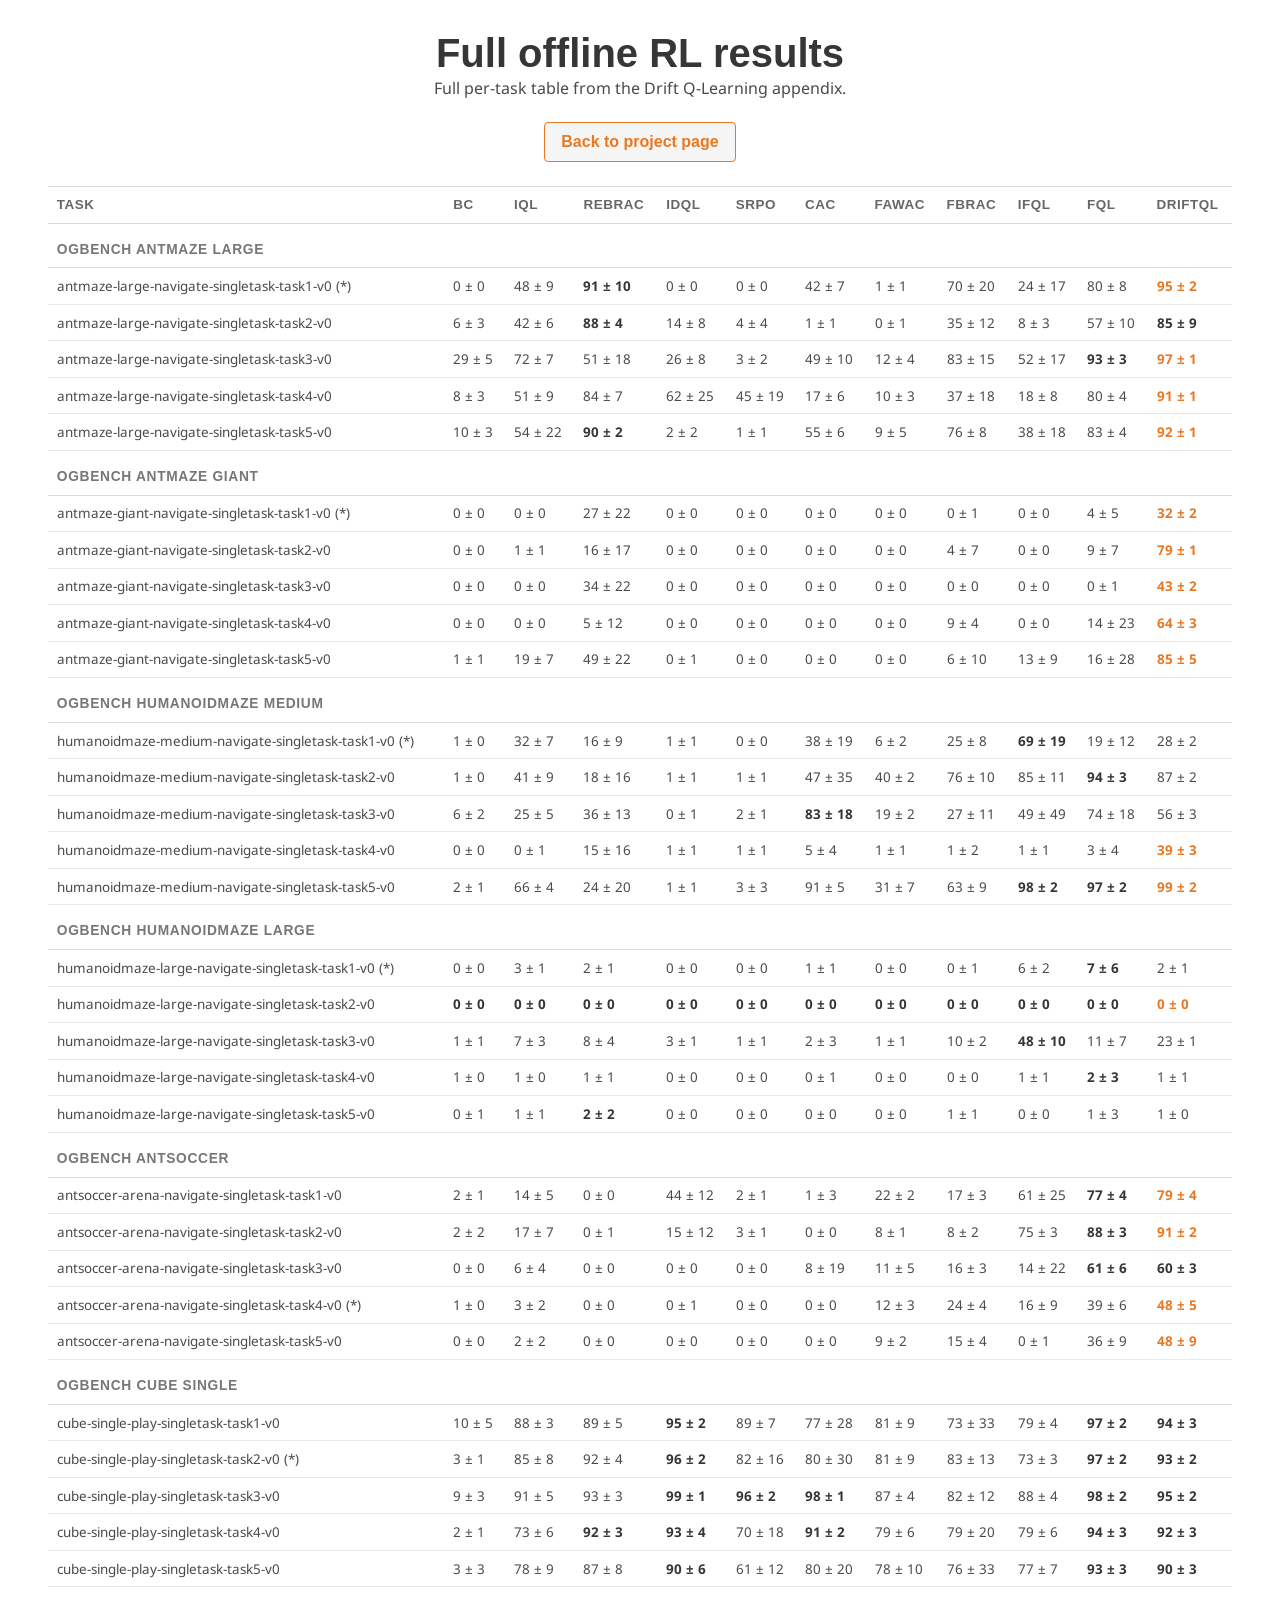
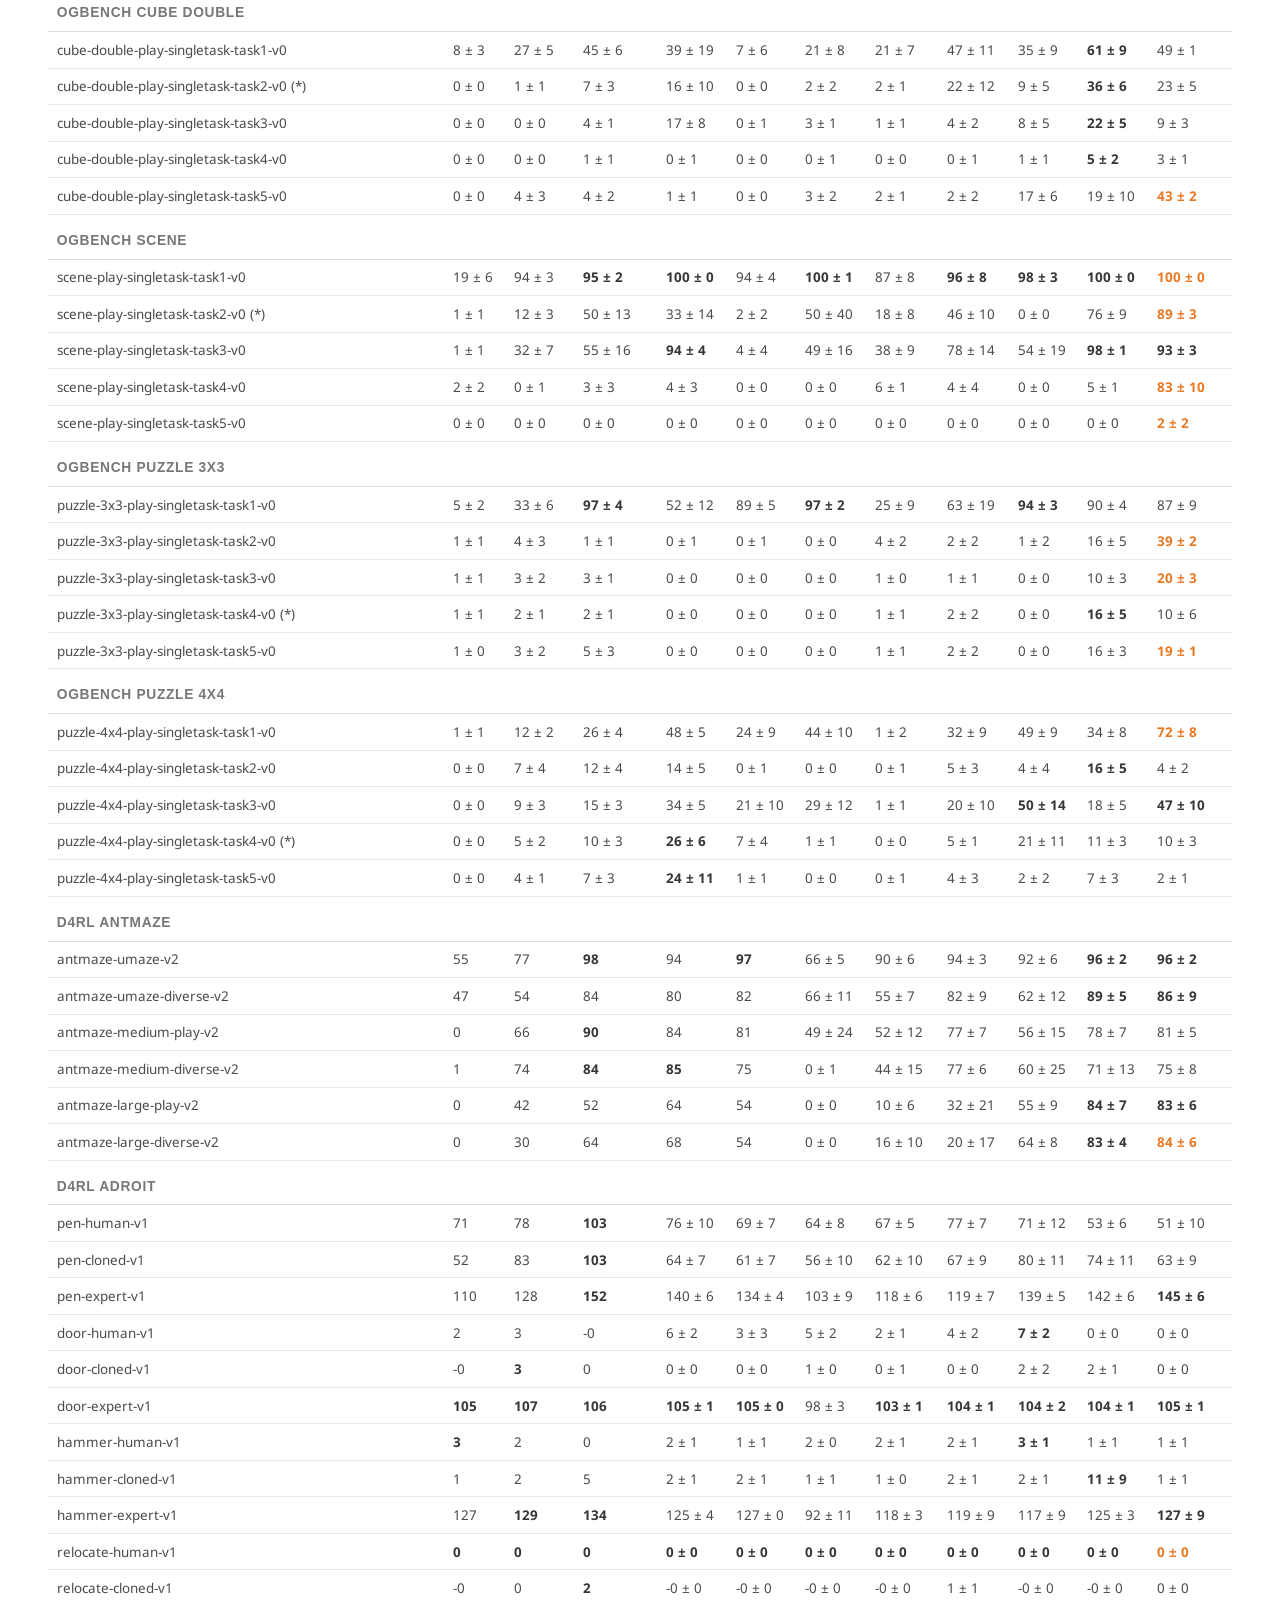
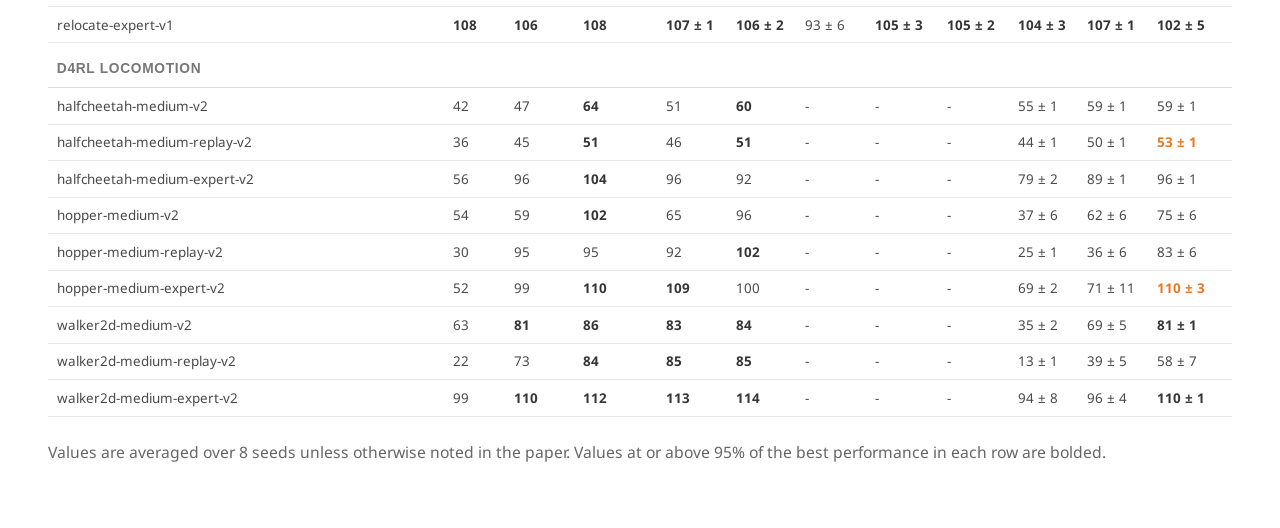
<file: full-results.html>
<!DOCTYPE html>
<html>
<head>
  <meta charset="utf-8">
  <meta name="viewport" content="width=device-width, initial-scale=1">
  <title>Drift Q-Learning Full Results</title>
  <link href="https://fonts.googleapis.com/css?family=Google+Sans|Noto+Sans|Castoro" rel="stylesheet">
  <link rel="stylesheet" href="./static/css/bulma.min.css">
  <link rel="stylesheet" href="./static/css/fontawesome.all.min.css">
  <link rel="stylesheet" href="./static/css/index.css">
  <link rel="icon" href="./static/images/favicon.svg">
</head>
<body>
<section class="full-results-page">
  <div class="container is-fluid">
    <div class="full-results-header has-text-centered">
      <h1 class="title is-2 publication-title">Full offline RL results</h1>
      <p class="subtitle is-6">Full per-task table from the Drift Q-Learning appendix.</p>
      <a class="button is-light full-table-button" href="./index.html#experiments-section">Back to project page</a>
    </div>
    <div class="table-container">
      <table class="results-table full-results-table">
        <thead>
          <tr><th>Task</th><th>BC</th><th>IQL</th><th>ReBRAC</th><th>IDQL</th><th>SRPO</th><th>CAC</th><th>FAWAC</th><th>FBRAC</th><th>IFQL</th><th>FQL</th><th>DriftQL</th></tr>
        </thead>
        <tbody>
          <tr class="section-row"><td colspan="12">OGBench AntMaze Large</td></tr>
          <tr><td>antmaze-large-navigate-singletask-task1-v0 (*)</td><td>0 ± 0</td><td>48 ± 9</td><td><strong>91 ± 10</strong></td><td>0 ± 0</td><td>0 ± 0</td><td>42 ± 7</td><td>1 ± 1</td><td>70 ± 20</td><td>24 ± 17</td><td>80 ± 8</td><td class="ours-col ours-best"><strong>95 ± 2</strong></td></tr>
          <tr><td>antmaze-large-navigate-singletask-task2-v0</td><td>6 ± 3</td><td>42 ± 6</td><td><strong>88 ± 4</strong></td><td>14 ± 8</td><td>4 ± 4</td><td>1 ± 1</td><td>0 ± 1</td><td>35 ± 12</td><td>8 ± 3</td><td>57 ± 10</td><td class="ours-col ours-near"><strong>85 ± 9</strong></td></tr>
          <tr><td>antmaze-large-navigate-singletask-task3-v0</td><td>29 ± 5</td><td>72 ± 7</td><td>51 ± 18</td><td>26 ± 8</td><td>3 ± 2</td><td>49 ± 10</td><td>12 ± 4</td><td>83 ± 15</td><td>52 ± 17</td><td><strong>93 ± 3</strong></td><td class="ours-col ours-best"><strong>97 ± 1</strong></td></tr>
          <tr><td>antmaze-large-navigate-singletask-task4-v0</td><td>8 ± 3</td><td>51 ± 9</td><td>84 ± 7</td><td>62 ± 25</td><td>45 ± 19</td><td>17 ± 6</td><td>10 ± 3</td><td>37 ± 18</td><td>18 ± 8</td><td>80 ± 4</td><td class="ours-col ours-best"><strong>91 ± 1</strong></td></tr>
          <tr><td>antmaze-large-navigate-singletask-task5-v0</td><td>10 ± 3</td><td>54 ± 22</td><td><strong>90 ± 2</strong></td><td>2 ± 2</td><td>1 ± 1</td><td>55 ± 6</td><td>9 ± 5</td><td>76 ± 8</td><td>38 ± 18</td><td>83 ± 4</td><td class="ours-col ours-best"><strong>92 ± 1</strong></td></tr>
          <tr class="section-row"><td colspan="12">OGBench AntMaze Giant</td></tr>
          <tr><td>antmaze-giant-navigate-singletask-task1-v0 (*)</td><td>0 ± 0</td><td>0 ± 0</td><td>27 ± 22</td><td>0 ± 0</td><td>0 ± 0</td><td>0 ± 0</td><td>0 ± 0</td><td>0 ± 1</td><td>0 ± 0</td><td>4 ± 5</td><td class="ours-col ours-best"><strong>32 ± 2</strong></td></tr>
          <tr><td>antmaze-giant-navigate-singletask-task2-v0</td><td>0 ± 0</td><td>1 ± 1</td><td>16 ± 17</td><td>0 ± 0</td><td>0 ± 0</td><td>0 ± 0</td><td>0 ± 0</td><td>4 ± 7</td><td>0 ± 0</td><td>9 ± 7</td><td class="ours-col ours-best"><strong>79 ± 1</strong></td></tr>
          <tr><td>antmaze-giant-navigate-singletask-task3-v0</td><td>0 ± 0</td><td>0 ± 0</td><td>34 ± 22</td><td>0 ± 0</td><td>0 ± 0</td><td>0 ± 0</td><td>0 ± 0</td><td>0 ± 0</td><td>0 ± 0</td><td>0 ± 1</td><td class="ours-col ours-best"><strong>43 ± 2</strong></td></tr>
          <tr><td>antmaze-giant-navigate-singletask-task4-v0</td><td>0 ± 0</td><td>0 ± 0</td><td>5 ± 12</td><td>0 ± 0</td><td>0 ± 0</td><td>0 ± 0</td><td>0 ± 0</td><td>9 ± 4</td><td>0 ± 0</td><td>14 ± 23</td><td class="ours-col ours-best"><strong>64 ± 3</strong></td></tr>
          <tr><td>antmaze-giant-navigate-singletask-task5-v0</td><td>1 ± 1</td><td>19 ± 7</td><td>49 ± 22</td><td>0 ± 1</td><td>0 ± 0</td><td>0 ± 0</td><td>0 ± 0</td><td>6 ± 10</td><td>13 ± 9</td><td>16 ± 28</td><td class="ours-col ours-best"><strong>85 ± 5</strong></td></tr>
          <tr class="section-row"><td colspan="12">OGBench HumanoidMaze Medium</td></tr>
          <tr><td>humanoidmaze-medium-navigate-singletask-task1-v0 (*)</td><td>1 ± 0</td><td>32 ± 7</td><td>16 ± 9</td><td>1 ± 1</td><td>0 ± 0</td><td>38 ± 19</td><td>6 ± 2</td><td>25 ± 8</td><td><strong>69 ± 19</strong></td><td>19 ± 12</td><td class="ours-col">28 ± 2</td></tr>
          <tr><td>humanoidmaze-medium-navigate-singletask-task2-v0</td><td>1 ± 0</td><td>41 ± 9</td><td>18 ± 16</td><td>1 ± 1</td><td>1 ± 1</td><td>47 ± 35</td><td>40 ± 2</td><td>76 ± 10</td><td>85 ± 11</td><td><strong>94 ± 3</strong></td><td class="ours-col">87 ± 2</td></tr>
          <tr><td>humanoidmaze-medium-navigate-singletask-task3-v0</td><td>6 ± 2</td><td>25 ± 5</td><td>36 ± 13</td><td>0 ± 1</td><td>2 ± 1</td><td><strong>83 ± 18</strong></td><td>19 ± 2</td><td>27 ± 11</td><td>49 ± 49</td><td>74 ± 18</td><td class="ours-col">56 ± 3</td></tr>
          <tr><td>humanoidmaze-medium-navigate-singletask-task4-v0</td><td>0 ± 0</td><td>0 ± 1</td><td>15 ± 16</td><td>1 ± 1</td><td>1 ± 1</td><td>5 ± 4</td><td>1 ± 1</td><td>1 ± 2</td><td>1 ± 1</td><td>3 ± 4</td><td class="ours-col ours-best"><strong>39 ± 3</strong></td></tr>
          <tr><td>humanoidmaze-medium-navigate-singletask-task5-v0</td><td>2 ± 1</td><td>66 ± 4</td><td>24 ± 20</td><td>1 ± 1</td><td>3 ± 3</td><td>91 ± 5</td><td>31 ± 7</td><td>63 ± 9</td><td><strong>98 ± 2</strong></td><td><strong>97 ± 2</strong></td><td class="ours-col ours-best"><strong>99 ± 2</strong></td></tr>
          <tr class="section-row"><td colspan="12">OGBench HumanoidMaze Large</td></tr>
          <tr><td>humanoidmaze-large-navigate-singletask-task1-v0 (*)</td><td>0 ± 0</td><td>3 ± 1</td><td>2 ± 1</td><td>0 ± 0</td><td>0 ± 0</td><td>1 ± 1</td><td>0 ± 0</td><td>0 ± 1</td><td>6 ± 2</td><td><strong>7 ± 6</strong></td><td class="ours-col">2 ± 1</td></tr>
          <tr><td>humanoidmaze-large-navigate-singletask-task2-v0</td><td><strong>0 ± 0</strong></td><td><strong>0 ± 0</strong></td><td><strong>0 ± 0</strong></td><td><strong>0 ± 0</strong></td><td><strong>0 ± 0</strong></td><td><strong>0 ± 0</strong></td><td><strong>0 ± 0</strong></td><td><strong>0 ± 0</strong></td><td><strong>0 ± 0</strong></td><td><strong>0 ± 0</strong></td><td class="ours-col ours-best"><strong>0 ± 0</strong></td></tr>
          <tr><td>humanoidmaze-large-navigate-singletask-task3-v0</td><td>1 ± 1</td><td>7 ± 3</td><td>8 ± 4</td><td>3 ± 1</td><td>1 ± 1</td><td>2 ± 3</td><td>1 ± 1</td><td>10 ± 2</td><td><strong>48 ± 10</strong></td><td>11 ± 7</td><td class="ours-col">23 ± 1</td></tr>
          <tr><td>humanoidmaze-large-navigate-singletask-task4-v0</td><td>1 ± 0</td><td>1 ± 0</td><td>1 ± 1</td><td>0 ± 0</td><td>0 ± 0</td><td>0 ± 1</td><td>0 ± 0</td><td>0 ± 0</td><td>1 ± 1</td><td><strong>2 ± 3</strong></td><td class="ours-col">1 ± 1</td></tr>
          <tr><td>humanoidmaze-large-navigate-singletask-task5-v0</td><td>0 ± 1</td><td>1 ± 1</td><td><strong>2 ± 2</strong></td><td>0 ± 0</td><td>0 ± 0</td><td>0 ± 0</td><td>0 ± 0</td><td>1 ± 1</td><td>0 ± 0</td><td>1 ± 3</td><td class="ours-col">1 ± 0</td></tr>
          <tr class="section-row"><td colspan="12">OGBench AntSoccer</td></tr>
          <tr><td>antsoccer-arena-navigate-singletask-task1-v0</td><td>2 ± 1</td><td>14 ± 5</td><td>0 ± 0</td><td>44 ± 12</td><td>2 ± 1</td><td>1 ± 3</td><td>22 ± 2</td><td>17 ± 3</td><td>61 ± 25</td><td><strong>77 ± 4</strong></td><td class="ours-col ours-best"><strong>79 ± 4</strong></td></tr>
          <tr><td>antsoccer-arena-navigate-singletask-task2-v0</td><td>2 ± 2</td><td>17 ± 7</td><td>0 ± 1</td><td>15 ± 12</td><td>3 ± 1</td><td>0 ± 0</td><td>8 ± 1</td><td>8 ± 2</td><td>75 ± 3</td><td><strong>88 ± 3</strong></td><td class="ours-col ours-best"><strong>91 ± 2</strong></td></tr>
          <tr><td>antsoccer-arena-navigate-singletask-task3-v0</td><td>0 ± 0</td><td>6 ± 4</td><td>0 ± 0</td><td>0 ± 0</td><td>0 ± 0</td><td>8 ± 19</td><td>11 ± 5</td><td>16 ± 3</td><td>14 ± 22</td><td><strong>61 ± 6</strong></td><td class="ours-col ours-near"><strong>60 ± 3</strong></td></tr>
          <tr><td>antsoccer-arena-navigate-singletask-task4-v0 (*)</td><td>1 ± 0</td><td>3 ± 2</td><td>0 ± 0</td><td>0 ± 1</td><td>0 ± 0</td><td>0 ± 0</td><td>12 ± 3</td><td>24 ± 4</td><td>16 ± 9</td><td>39 ± 6</td><td class="ours-col ours-best"><strong>48 ± 5</strong></td></tr>
          <tr><td>antsoccer-arena-navigate-singletask-task5-v0</td><td>0 ± 0</td><td>2 ± 2</td><td>0 ± 0</td><td>0 ± 0</td><td>0 ± 0</td><td>0 ± 0</td><td>9 ± 2</td><td>15 ± 4</td><td>0 ± 1</td><td>36 ± 9</td><td class="ours-col ours-best"><strong>48 ± 9</strong></td></tr>
          <tr class="section-row"><td colspan="12">OGBench Cube Single</td></tr>
          <tr><td>cube-single-play-singletask-task1-v0</td><td>10 ± 5</td><td>88 ± 3</td><td>89 ± 5</td><td><strong>95 ± 2</strong></td><td>89 ± 7</td><td>77 ± 28</td><td>81 ± 9</td><td>73 ± 33</td><td>79 ± 4</td><td><strong>97 ± 2</strong></td><td class="ours-col ours-near"><strong>94 ± 3</strong></td></tr>
          <tr><td>cube-single-play-singletask-task2-v0 (*)</td><td>3 ± 1</td><td>85 ± 8</td><td>92 ± 4</td><td><strong>96 ± 2</strong></td><td>82 ± 16</td><td>80 ± 30</td><td>81 ± 9</td><td>83 ± 13</td><td>73 ± 3</td><td><strong>97 ± 2</strong></td><td class="ours-col ours-near"><strong>93 ± 2</strong></td></tr>
          <tr><td>cube-single-play-singletask-task3-v0</td><td>9 ± 3</td><td>91 ± 5</td><td>93 ± 3</td><td><strong>99 ± 1</strong></td><td><strong>96 ± 2</strong></td><td><strong>98 ± 1</strong></td><td>87 ± 4</td><td>82 ± 12</td><td>88 ± 4</td><td><strong>98 ± 2</strong></td><td class="ours-col ours-near"><strong>95 ± 2</strong></td></tr>
          <tr><td>cube-single-play-singletask-task4-v0</td><td>2 ± 1</td><td>73 ± 6</td><td><strong>92 ± 3</strong></td><td><strong>93 ± 4</strong></td><td>70 ± 18</td><td><strong>91 ± 2</strong></td><td>79 ± 6</td><td>79 ± 20</td><td>79 ± 6</td><td><strong>94 ± 3</strong></td><td class="ours-col ours-near"><strong>92 ± 3</strong></td></tr>
          <tr><td>cube-single-play-singletask-task5-v0</td><td>3 ± 3</td><td>78 ± 9</td><td>87 ± 8</td><td><strong>90 ± 6</strong></td><td>61 ± 12</td><td>80 ± 20</td><td>78 ± 10</td><td>76 ± 33</td><td>77 ± 7</td><td><strong>93 ± 3</strong></td><td class="ours-col ours-near"><strong>90 ± 3</strong></td></tr>
          <tr class="section-row"><td colspan="12">OGBench Cube Double</td></tr>
          <tr><td>cube-double-play-singletask-task1-v0</td><td>8 ± 3</td><td>27 ± 5</td><td>45 ± 6</td><td>39 ± 19</td><td>7 ± 6</td><td>21 ± 8</td><td>21 ± 7</td><td>47 ± 11</td><td>35 ± 9</td><td><strong>61 ± 9</strong></td><td class="ours-col">49 ± 1</td></tr>
          <tr><td>cube-double-play-singletask-task2-v0 (*)</td><td>0 ± 0</td><td>1 ± 1</td><td>7 ± 3</td><td>16 ± 10</td><td>0 ± 0</td><td>2 ± 2</td><td>2 ± 1</td><td>22 ± 12</td><td>9 ± 5</td><td><strong>36 ± 6</strong></td><td class="ours-col">23 ± 5</td></tr>
          <tr><td>cube-double-play-singletask-task3-v0</td><td>0 ± 0</td><td>0 ± 0</td><td>4 ± 1</td><td>17 ± 8</td><td>0 ± 1</td><td>3 ± 1</td><td>1 ± 1</td><td>4 ± 2</td><td>8 ± 5</td><td><strong>22 ± 5</strong></td><td class="ours-col">9 ± 3</td></tr>
          <tr><td>cube-double-play-singletask-task4-v0</td><td>0 ± 0</td><td>0 ± 0</td><td>1 ± 1</td><td>0 ± 1</td><td>0 ± 0</td><td>0 ± 1</td><td>0 ± 0</td><td>0 ± 1</td><td>1 ± 1</td><td><strong>5 ± 2</strong></td><td class="ours-col">3 ± 1</td></tr>
          <tr><td>cube-double-play-singletask-task5-v0</td><td>0 ± 0</td><td>4 ± 3</td><td>4 ± 2</td><td>1 ± 1</td><td>0 ± 0</td><td>3 ± 2</td><td>2 ± 1</td><td>2 ± 2</td><td>17 ± 6</td><td>19 ± 10</td><td class="ours-col ours-best"><strong>43 ± 2</strong></td></tr>
          <tr class="section-row"><td colspan="12">OGBench Scene</td></tr>
          <tr><td>scene-play-singletask-task1-v0</td><td>19 ± 6</td><td>94 ± 3</td><td><strong>95 ± 2</strong></td><td><strong>100 ± 0</strong></td><td>94 ± 4</td><td><strong>100 ± 1</strong></td><td>87 ± 8</td><td><strong>96 ± 8</strong></td><td><strong>98 ± 3</strong></td><td><strong>100 ± 0</strong></td><td class="ours-col ours-best"><strong>100 ± 0</strong></td></tr>
          <tr><td>scene-play-singletask-task2-v0 (*)</td><td>1 ± 1</td><td>12 ± 3</td><td>50 ± 13</td><td>33 ± 14</td><td>2 ± 2</td><td>50 ± 40</td><td>18 ± 8</td><td>46 ± 10</td><td>0 ± 0</td><td>76 ± 9</td><td class="ours-col ours-best"><strong>89 ± 3</strong></td></tr>
          <tr><td>scene-play-singletask-task3-v0</td><td>1 ± 1</td><td>32 ± 7</td><td>55 ± 16</td><td><strong>94 ± 4</strong></td><td>4 ± 4</td><td>49 ± 16</td><td>38 ± 9</td><td>78 ± 14</td><td>54 ± 19</td><td><strong>98 ± 1</strong></td><td class="ours-col ours-near"><strong>93 ± 3</strong></td></tr>
          <tr><td>scene-play-singletask-task4-v0</td><td>2 ± 2</td><td>0 ± 1</td><td>3 ± 3</td><td>4 ± 3</td><td>0 ± 0</td><td>0 ± 0</td><td>6 ± 1</td><td>4 ± 4</td><td>0 ± 0</td><td>5 ± 1</td><td class="ours-col ours-best"><strong>83 ± 10</strong></td></tr>
          <tr><td>scene-play-singletask-task5-v0</td><td>0 ± 0</td><td>0 ± 0</td><td>0 ± 0</td><td>0 ± 0</td><td>0 ± 0</td><td>0 ± 0</td><td>0 ± 0</td><td>0 ± 0</td><td>0 ± 0</td><td>0 ± 0</td><td class="ours-col ours-best"><strong>2 ± 2</strong></td></tr>
          <tr class="section-row"><td colspan="12">OGBench Puzzle 3x3</td></tr>
          <tr><td>puzzle-3x3-play-singletask-task1-v0</td><td>5 ± 2</td><td>33 ± 6</td><td><strong>97 ± 4</strong></td><td>52 ± 12</td><td>89 ± 5</td><td><strong>97 ± 2</strong></td><td>25 ± 9</td><td>63 ± 19</td><td><strong>94 ± 3</strong></td><td>90 ± 4</td><td class="ours-col">87 ± 9</td></tr>
          <tr><td>puzzle-3x3-play-singletask-task2-v0</td><td>1 ± 1</td><td>4 ± 3</td><td>1 ± 1</td><td>0 ± 1</td><td>0 ± 1</td><td>0 ± 0</td><td>4 ± 2</td><td>2 ± 2</td><td>1 ± 2</td><td>16 ± 5</td><td class="ours-col ours-best"><strong>39 ± 2</strong></td></tr>
          <tr><td>puzzle-3x3-play-singletask-task3-v0</td><td>1 ± 1</td><td>3 ± 2</td><td>3 ± 1</td><td>0 ± 0</td><td>0 ± 0</td><td>0 ± 0</td><td>1 ± 0</td><td>1 ± 1</td><td>0 ± 0</td><td>10 ± 3</td><td class="ours-col ours-best"><strong>20 ± 3</strong></td></tr>
          <tr><td>puzzle-3x3-play-singletask-task4-v0 (*)</td><td>1 ± 1</td><td>2 ± 1</td><td>2 ± 1</td><td>0 ± 0</td><td>0 ± 0</td><td>0 ± 0</td><td>1 ± 1</td><td>2 ± 2</td><td>0 ± 0</td><td><strong>16 ± 5</strong></td><td class="ours-col">10 ± 6</td></tr>
          <tr><td>puzzle-3x3-play-singletask-task5-v0</td><td>1 ± 0</td><td>3 ± 2</td><td>5 ± 3</td><td>0 ± 0</td><td>0 ± 0</td><td>0 ± 0</td><td>1 ± 1</td><td>2 ± 2</td><td>0 ± 0</td><td>16 ± 3</td><td class="ours-col ours-best"><strong>19 ± 1</strong></td></tr>
          <tr class="section-row"><td colspan="12">OGBench Puzzle 4x4</td></tr>
          <tr><td>puzzle-4x4-play-singletask-task1-v0</td><td>1 ± 1</td><td>12 ± 2</td><td>26 ± 4</td><td>48 ± 5</td><td>24 ± 9</td><td>44 ± 10</td><td>1 ± 2</td><td>32 ± 9</td><td>49 ± 9</td><td>34 ± 8</td><td class="ours-col ours-best"><strong>72 ± 8</strong></td></tr>
          <tr><td>puzzle-4x4-play-singletask-task2-v0</td><td>0 ± 0</td><td>7 ± 4</td><td>12 ± 4</td><td>14 ± 5</td><td>0 ± 1</td><td>0 ± 0</td><td>0 ± 1</td><td>5 ± 3</td><td>4 ± 4</td><td><strong>16 ± 5</strong></td><td class="ours-col">4 ± 2</td></tr>
          <tr><td>puzzle-4x4-play-singletask-task3-v0</td><td>0 ± 0</td><td>9 ± 3</td><td>15 ± 3</td><td>34 ± 5</td><td>21 ± 10</td><td>29 ± 12</td><td>1 ± 1</td><td>20 ± 10</td><td><strong>50 ± 14</strong></td><td>18 ± 5</td><td class="ours-col ours-near"><strong>47 ± 10</strong></td></tr>
          <tr><td>puzzle-4x4-play-singletask-task4-v0 (*)</td><td>0 ± 0</td><td>5 ± 2</td><td>10 ± 3</td><td><strong>26 ± 6</strong></td><td>7 ± 4</td><td>1 ± 1</td><td>0 ± 0</td><td>5 ± 1</td><td>21 ± 11</td><td>11 ± 3</td><td class="ours-col">10 ± 3</td></tr>
          <tr><td>puzzle-4x4-play-singletask-task5-v0</td><td>0 ± 0</td><td>4 ± 1</td><td>7 ± 3</td><td><strong>24 ± 11</strong></td><td>1 ± 1</td><td>0 ± 0</td><td>0 ± 1</td><td>4 ± 3</td><td>2 ± 2</td><td>7 ± 3</td><td class="ours-col">2 ± 1</td></tr>
          <tr class="section-row"><td colspan="12">D4RL AntMaze</td></tr>
          <tr><td>antmaze-umaze-v2</td><td>55</td><td>77</td><td><strong>98</strong></td><td>94</td><td><strong>97</strong></td><td>66 ± 5</td><td>90 ± 6</td><td>94 ± 3</td><td>92 ± 6</td><td><strong>96 ± 2</strong></td><td class="ours-col ours-near"><strong>96 ± 2</strong></td></tr>
          <tr><td>antmaze-umaze-diverse-v2</td><td>47</td><td>54</td><td>84</td><td>80</td><td>82</td><td>66 ± 11</td><td>55 ± 7</td><td>82 ± 9</td><td>62 ± 12</td><td><strong>89 ± 5</strong></td><td class="ours-col ours-near"><strong>86 ± 9</strong></td></tr>
          <tr><td>antmaze-medium-play-v2</td><td>0</td><td>66</td><td><strong>90</strong></td><td>84</td><td>81</td><td>49 ± 24</td><td>52 ± 12</td><td>77 ± 7</td><td>56 ± 15</td><td>78 ± 7</td><td class="ours-col">81 ± 5</td></tr>
          <tr><td>antmaze-medium-diverse-v2</td><td>1</td><td>74</td><td><strong>84</strong></td><td><strong>85</strong></td><td>75</td><td>0 ± 1</td><td>44 ± 15</td><td>77 ± 6</td><td>60 ± 25</td><td>71 ± 13</td><td class="ours-col">75 ± 8</td></tr>
          <tr><td>antmaze-large-play-v2</td><td>0</td><td>42</td><td>52</td><td>64</td><td>54</td><td>0 ± 0</td><td>10 ± 6</td><td>32 ± 21</td><td>55 ± 9</td><td><strong>84 ± 7</strong></td><td class="ours-col ours-near"><strong>83 ± 6</strong></td></tr>
          <tr><td>antmaze-large-diverse-v2</td><td>0</td><td>30</td><td>64</td><td>68</td><td>54</td><td>0 ± 0</td><td>16 ± 10</td><td>20 ± 17</td><td>64 ± 8</td><td><strong>83 ± 4</strong></td><td class="ours-col ours-best"><strong>84 ± 6</strong></td></tr>
          <tr class="section-row"><td colspan="12">D4RL Adroit</td></tr>
          <tr><td>pen-human-v1</td><td>71</td><td>78</td><td><strong>103</strong></td><td>76 ± 10</td><td>69 ± 7</td><td>64 ± 8</td><td>67 ± 5</td><td>77 ± 7</td><td>71 ± 12</td><td>53 ± 6</td><td class="ours-col">51 ± 10</td></tr>
          <tr><td>pen-cloned-v1</td><td>52</td><td>83</td><td><strong>103</strong></td><td>64 ± 7</td><td>61 ± 7</td><td>56 ± 10</td><td>62 ± 10</td><td>67 ± 9</td><td>80 ± 11</td><td>74 ± 11</td><td class="ours-col">63 ± 9</td></tr>
          <tr><td>pen-expert-v1</td><td>110</td><td>128</td><td><strong>152</strong></td><td>140 ± 6</td><td>134 ± 4</td><td>103 ± 9</td><td>118 ± 6</td><td>119 ± 7</td><td>139 ± 5</td><td>142 ± 6</td><td class="ours-col ours-near"><strong>145 ± 6</strong></td></tr>
          <tr><td>door-human-v1</td><td>2</td><td>3</td><td>-0</td><td>6 ± 2</td><td>3 ± 3</td><td>5 ± 2</td><td>2 ± 1</td><td>4 ± 2</td><td><strong>7 ± 2</strong></td><td>0 ± 0</td><td class="ours-col">0 ± 0</td></tr>
          <tr><td>door-cloned-v1</td><td>-0</td><td><strong>3</strong></td><td>0</td><td>0 ± 0</td><td>0 ± 0</td><td>1 ± 0</td><td>0 ± 1</td><td>0 ± 0</td><td>2 ± 2</td><td>2 ± 1</td><td class="ours-col">0 ± 0</td></tr>
          <tr><td>door-expert-v1</td><td><strong>105</strong></td><td><strong>107</strong></td><td><strong>106</strong></td><td><strong>105 ± 1</strong></td><td><strong>105 ± 0</strong></td><td>98 ± 3</td><td><strong>103 ± 1</strong></td><td><strong>104 ± 1</strong></td><td><strong>104 ± 2</strong></td><td><strong>104 ± 1</strong></td><td class="ours-col ours-near"><strong>105 ± 1</strong></td></tr>
          <tr><td>hammer-human-v1</td><td><strong>3</strong></td><td>2</td><td>0</td><td>2 ± 1</td><td>1 ± 1</td><td>2 ± 0</td><td>2 ± 1</td><td>2 ± 1</td><td><strong>3 ± 1</strong></td><td>1 ± 1</td><td class="ours-col">1 ± 1</td></tr>
          <tr><td>hammer-cloned-v1</td><td>1</td><td>2</td><td>5</td><td>2 ± 1</td><td>2 ± 1</td><td>1 ± 1</td><td>1 ± 0</td><td>2 ± 1</td><td>2 ± 1</td><td><strong>11 ± 9</strong></td><td class="ours-col">1 ± 1</td></tr>
          <tr><td>hammer-expert-v1</td><td>127</td><td><strong>129</strong></td><td><strong>134</strong></td><td>125 ± 4</td><td>127 ± 0</td><td>92 ± 11</td><td>118 ± 3</td><td>119 ± 9</td><td>117 ± 9</td><td>125 ± 3</td><td class="ours-col ours-near"><strong>127 ± 9</strong></td></tr>
          <tr><td>relocate-human-v1</td><td><strong>0</strong></td><td><strong>0</strong></td><td><strong>0</strong></td><td><strong>0 ± 0</strong></td><td><strong>0 ± 0</strong></td><td><strong>0 ± 0</strong></td><td><strong>0 ± 0</strong></td><td><strong>0 ± 0</strong></td><td><strong>0 ± 0</strong></td><td><strong>0 ± 0</strong></td><td class="ours-col ours-best"><strong>0 ± 0</strong></td></tr>
          <tr><td>relocate-cloned-v1</td><td>-0</td><td>0</td><td><strong>2</strong></td><td>-0 ± 0</td><td>-0 ± 0</td><td>-0 ± 0</td><td>-0 ± 0</td><td>1 ± 1</td><td>-0 ± 0</td><td>-0 ± 0</td><td class="ours-col">0 ± 0</td></tr>
          <tr><td>relocate-expert-v1</td><td><strong>108</strong></td><td><strong>106</strong></td><td><strong>108</strong></td><td><strong>107 ± 1</strong></td><td><strong>106 ± 2</strong></td><td>93 ± 6</td><td><strong>105 ± 3</strong></td><td><strong>105 ± 2</strong></td><td><strong>104 ± 3</strong></td><td><strong>107 ± 1</strong></td><td class="ours-col ours-near"><strong>102 ± 5</strong></td></tr>
          <tr class="section-row"><td colspan="12">D4RL Locomotion</td></tr>
          <tr><td>halfcheetah-medium-v2</td><td>42</td><td>47</td><td><strong>64</strong></td><td>51</td><td><strong>60</strong></td><td>-</td><td>-</td><td>-</td><td>55 ± 1</td><td>59 ± 1</td><td class="ours-col">59 ± 1</td></tr>
          <tr><td>halfcheetah-medium-replay-v2</td><td>36</td><td>45</td><td><strong>51</strong></td><td>46</td><td><strong>51</strong></td><td>-</td><td>-</td><td>-</td><td>44 ± 1</td><td>50 ± 1</td><td class="ours-col ours-best"><strong>53 ± 1</strong></td></tr>
          <tr><td>halfcheetah-medium-expert-v2</td><td>56</td><td>96</td><td><strong>104</strong></td><td>96</td><td>92</td><td>-</td><td>-</td><td>-</td><td>79 ± 2</td><td>89 ± 1</td><td class="ours-col">96 ± 1</td></tr>
          <tr><td>hopper-medium-v2</td><td>54</td><td>59</td><td><strong>102</strong></td><td>65</td><td>96</td><td>-</td><td>-</td><td>-</td><td>37 ± 6</td><td>62 ± 6</td><td class="ours-col">75 ± 6</td></tr>
          <tr><td>hopper-medium-replay-v2</td><td>30</td><td>95</td><td>95</td><td>92</td><td><strong>102</strong></td><td>-</td><td>-</td><td>-</td><td>25 ± 1</td><td>36 ± 6</td><td class="ours-col">83 ± 6</td></tr>
          <tr><td>hopper-medium-expert-v2</td><td>52</td><td>99</td><td><strong>110</strong></td><td><strong>109</strong></td><td>100</td><td>-</td><td>-</td><td>-</td><td>69 ± 2</td><td>71 ± 11</td><td class="ours-col ours-best"><strong>110 ± 3</strong></td></tr>
          <tr><td>walker2d-medium-v2</td><td>63</td><td><strong>81</strong></td><td><strong>86</strong></td><td><strong>83</strong></td><td><strong>84</strong></td><td>-</td><td>-</td><td>-</td><td>35 ± 2</td><td>69 ± 5</td><td class="ours-col ours-near"><strong>81 ± 1</strong></td></tr>
          <tr><td>walker2d-medium-replay-v2</td><td>22</td><td>73</td><td><strong>84</strong></td><td><strong>85</strong></td><td><strong>85</strong></td><td>-</td><td>-</td><td>-</td><td>13 ± 1</td><td>39 ± 5</td><td class="ours-col">58 ± 7</td></tr>
          <tr><td>walker2d-medium-expert-v2</td><td>99</td><td><strong>110</strong></td><td><strong>112</strong></td><td><strong>113</strong></td><td><strong>114</strong></td><td>-</td><td>-</td><td>-</td><td>94 ± 8</td><td>96 ± 4</td><td class="ours-col ours-near"><strong>110 ± 1</strong></td></tr>
        </tbody>
      </table>
    </div>
    <p class="results-table-note">Values are averaged over 8 seeds unless otherwise noted in the paper. Values at or above 95% of the best performance in each row are bolded.</p>
  </div>
</section>
</body>
</html>
</file>
<file: static/css/index.css>
body {
  font-family: 'Noto Sans', sans-serif;
}

:root {
  --drift-orange: #e97822;
  --drift-blue: #2e6fe6;
  --drift-red: #ed1b2f;
  --drift-ink: #111;
  --drift-muted: #555;
  --drift-line: #e6e6e6;
}


.footer .icon-link {
    font-size: 25px;
    color: #000;
}

.publication-links {
  display: flex;
  justify-content: center;
  align-items: center;
  gap: 0.5rem;
  flex-wrap: wrap;
  margin-top: 0.25rem;
}

.link-block {
  display: inline-flex;
  align-items: center;
}

.link-block .button {
  margin-top: 5px;
  margin-bottom: 5px;
  display: inline-flex;
  align-items: center;
  height: 2.5rem;
}

.unavailable-link {
  background: #efefef !important;
  border-color: #d9d9d9 !important;
  color: #777 !important;
  cursor: default;
  pointer-events: none;
}

.unavailable-link .icon {
  color: #999 !important;
}

.dnerf {
  font-variant: small-caps;
}


.teaser .hero-body {
  padding-top: 0;
  padding-bottom: 3rem;
}

.teaser {
  font-family: 'Google Sans', sans-serif;
}


.publication-title {
}

.publication-banner {
  max-height: parent;

}

.publication-banner video {
  position: relative;
  left: auto;
  top: auto;
  transform: none;
  object-fit: fit;
}

.publication-header .hero-body {
}

.publication-title {
  font-family: 'Google Sans', sans-serif;
  font-size: clamp(3.15rem, 6.6vw, 4.45rem);
  font-weight: 800;
  line-height: 1.05;
  margin-bottom: 1.05rem;
}

.publication-authors {
  font-family: 'Google Sans', sans-serif;
}

.publication-venue {
    color: #555;
    width: fit-content;
    font-weight: bold;
}

.publication-awards {
    color: #ff3860;
    width: fit-content;
    font-weight: bolder;
}

.publication-authors {
}

.publication-authors a {
   color: hsl(204, 86%, 53%) !important;
}

.publication-authors a:hover {
    text-decoration: underline;
}

.author-block {
  display: inline-block;
  margin: 0 0.28rem;
}

.author-line {
  margin-bottom: 0.25rem;
  font-size: 1.28rem;
  line-height: 1.35;
}

.author-line-secondary {
  margin-top: 0.1rem;
  font-size: 1.18rem;
}

.author-note {
  color: #666;
  margin-top: 0.5rem;
  font-size: 0.8rem !important;
  font-weight: 700;
  line-height: 1.45;
}

.affiliation-block {
  color: #333;
  margin-top: 0.55rem;
  font-size: 1.08rem !important;
}

.equal-contrib {
  font-size: 0.72em;
  vertical-align: super;
}

.equal-author a {
  font-weight: 700;
}

.affiliation-logos {
  display: flex;
  justify-content: center;
  align-items: center;
  gap: 2.17503rem;
  margin-top: 0.65rem;
  margin-bottom: 0.2rem;
  flex-wrap: wrap;
}

.affiliation-logo {
  display: inline-flex;
  align-items: center;
  justify-content: center;
  height: auto;
  padding: 0;
}

.affiliation-logo:hover {
  opacity: 0.78;
}

.affiliation-logo img {
  display: block;
  width: auto;
  max-height: 100%;
  object-fit: contain;
}

.mcgill-logo {
  height: 58.5px;
}

.mila-logo {
  height: 41.25px;
  background: transparent;
  mix-blend-mode: multiply;
}

.corresponding-block {
  display: inline-flex;
  gap: 0.3rem;
  align-items: baseline;
  flex-wrap: nowrap;
  justify-content: center;
  margin: 0 0.28rem;
  white-space: nowrap;
}

.email-separator {
  color: #aaa;
}

.publication-banner img {
}

.publication-authors {
  /*color: #4286f4;*/
}

#abstract-section .content p {
  font-size: 1.15rem;
  line-height: 1.75;
  margin-bottom: 1.1rem;
}

#abstract-section .intuition-list {
  margin: 0.4rem 0 1.1rem 1.5rem;
  font-size: 1.1rem;
  line-height: 1.65;
}

#abstract-section .intuition-list li {
  margin-bottom: 0.45rem;
}

#driftql-animation-section {
  background: #fff;
  padding-top: 1.25rem;
  padding-bottom: 1.25rem;
}

.driftql-top-animation {
  display: block;
  width: 100%;
  aspect-ratio: 16 / 9;
  background: #fff;
  border: 0;
  border-radius: 0;
}

.driftql-top-caption {
  margin-bottom: 1.1rem;
  color: var(--drift-ink);
  font-size: 1.15rem;
  line-height: 1.75;
  text-align: center;
}

.publication-video {
    position: relative;
    width: 100%;
    height: 0;
    padding-bottom: 56.25%;

    overflow: hidden;
    border-radius: 10px !important;
}

.publication-video iframe {
    position: absolute;
    top: 0;
    left: 0;
    width: 100%;
    height: 100%;
}

.publication-body img {
}

.results-carousel {
  overflow: hidden;
}

.results-carousel .item {
  margin: 5px;
  overflow: hidden;
  border: 1px solid #bbb;
  border-radius: 10px;
  padding: 0;
  font-size: 0;
}

.results-carousel video {
  margin: 0;
}

.results-carousel img {
  display: block;
  width: 100%;
  margin: 0;
}

.equation-panel {
  height: 100%;
  padding: 1.25rem;
  border: 1px solid #ddd;
  border-radius: 10px;
  background: #fff;
}

.equation-block {
  margin: 1rem 0;
  padding: 1rem 1.25rem;
  border-radius: 10px;
  background: #f7f7f7;
  overflow-x: auto;
}

#method-section #anim-section {
  margin-top: 1rem;
}

#method-section .how-it-works-math-intro .content {
  margin-top: 0.25rem;
}

#method-section .how-it-works-math-intro .content p {
  margin-bottom: 0.85rem;
}

#method-section .columns {
  margin-bottom: 0.5rem;
}

#method-section .column {
  padding-top: 0.45rem;
  padding-bottom: 0.45rem;
}

#method-section .equation-panel {
  padding: 1rem 1.05rem;
}

#method-section .equation-panel .title.is-4 {
  margin-bottom: 0.6rem;
}

#method-section .equation-panel .content {
  margin-bottom: 0.4rem;
}

#method-section .equation-panel .content p {
  margin-bottom: 0.7rem;
  font-size: 1.02rem;
  line-height: 1.55;
}

#method-section .equation-block {
  margin: 0.75rem 0;
  padding: 0.8rem 1rem;
}

.method-overview {
  margin-top: 1.25rem;
  margin-bottom: 1.5rem;
}

.method-overview .paper-figure {
  border: 0;
  border-radius: 0;
}

.figure-caption {
  margin-top: 0.75rem;
  color: var(--drift-muted);
  font-size: 1rem;
  line-height: 1.55;
  text-align: left;
}

.method-lede {
  margin-bottom: 1.15rem;
  color: #333;
  font-size: 1.05rem;
  line-height: 1.65;
}

.method-overview-lede {
  margin-top: 0.85rem;
  color: #333;
  font-size: 1.05rem;
  line-height: 1.65;
}

.method-outro {
  margin-top: 1rem;
  color: #333;
  font-size: 1.05rem;
  line-height: 1.7;
}

.term-blue {
  color: var(--drift-blue);
  font-weight: 700;
}

.term-red {
  color: var(--drift-red);
  font-weight: 700;
}

.term-orange {
  color: var(--drift-orange);
  font-weight: 700;
}

.equation-panel.method-accent-blue {
  border-top: 4px solid var(--drift-blue);
}

.equation-panel.method-accent-red {
  border-top: 4px solid var(--drift-red);
}

.equation-panel.method-accent-orange {
  border-top: 4px solid var(--drift-orange);
}

/* ── Experiments section ────────────────────────────────── */

.exp-section {
  margin-bottom: 2.75rem;
}

.exp-section-title {
  font-family: 'Google Sans', sans-serif;
  font-size: 1.22rem;
  font-weight: 600;
  color: #111;
  margin-bottom: 0.55rem;
}

.exp-section-desc {
  color: #444;
  font-size: 1.04rem;
  line-height: 1.65;
  margin-bottom: 1rem;
  max-width: none;
}

.exp-setup-table {
  display: flex;
  flex-direction: column;
  gap: 0.55rem;
}

.exp-setup-row {
  display: flex;
  gap: 1.5rem;
  align-items: baseline;
}

.exp-setup-label {
  font-family: 'Google Sans', sans-serif;
  font-size: 0.86rem;
  font-weight: 600;
  color: #888;
  text-transform: uppercase;
  letter-spacing: 0.06em;
  min-width: 96px;
  flex-shrink: 0;
}

.exp-setup-value {
  font-size: 1rem;
  color: #333;
  line-height: 1.5;
}

.exp-columns {
  display: grid;
  grid-template-columns: 1fr 1fr;
  gap: 3rem;
  margin-bottom: 2.75rem;
}

.exp-columns-3 {
  display: grid;
  grid-template-columns: 1fr 1fr 1fr;
  gap: 2.5rem;
  margin-bottom: 2.75rem;
}

@media screen and (max-width: 768px) {
  .exp-columns,
  .exp-columns-3 {
    grid-template-columns: 1fr;
    gap: 2rem;
  }
}

.benchmark-video-grid {
  display: grid;
  grid-template-columns: repeat(3, minmax(0, 1fr));
  gap: 1rem;
  margin-top: 1rem;
}

.benchmark-video-card {
  border: 1px solid #ddd;
  border-radius: 10px;
  overflow: hidden;
  background: #fff;
}

.benchmark-video-card video {
  display: block;
  width: 100%;
  aspect-ratio: 4 / 3;
  object-fit: cover;
  background: #111;
}

.benchmark-video-body {
  padding: 0.9rem 1rem 1rem;
}

.benchmark-video-title {
  margin-bottom: 0.3rem;
  font-family: 'Google Sans', sans-serif;
  font-size: 1.05rem;
  color: #111 !important;
}

.benchmark-video-caption {
  margin: 0;
  font-size: 0.98rem;
  line-height: 1.55;
}

.experiment-note {
  margin-top: 0.85rem;
  margin-bottom: 2.4rem;
  color: #666;
  font-size: 0.98rem;
}

.experiments-intro {
  color: #444;
  font-size: 1.05rem;
  line-height: 1.65;
  margin-bottom: 1.4rem;
  text-align: left;
}

.benchmark-strip {
  display: grid;
  grid-template-columns: repeat(5, minmax(0, 1fr));
  gap: 1.1rem 0.95rem;
  margin-top: 0.7rem;
  margin-bottom: 0.8rem;
}

.benchmark-clip video {
  display: block;
  width: 100%;
  aspect-ratio: 4 / 3;
  object-fit: cover;
  border-radius: 10px;
  background: #111;
}

.benchmark-clip img {
  display: block;
  width: 100%;
  aspect-ratio: 4 / 3;
  object-fit: cover;
  border-radius: 10px;
  background: #111;
}

.benchmark-missing {
  display: flex;
  align-items: center;
  justify-content: center;
  width: 100%;
  aspect-ratio: 4 / 3;
  border-radius: 10px;
  border: 1px dashed #cfcfcf;
  background: #fafafa;
  color: #777;
  font-size: 0.98rem;
  letter-spacing: 0.02em;
}

.benchmark-clip p {
  margin-top: 0.65rem;
  margin-bottom: 0;
  text-align: center;
  font-family: 'Google Sans', sans-serif;
  font-size: 1.04rem;
  color: #111;
}

.results-table-wrap {
  margin-top: 2.2rem;
  margin-bottom: 3.4rem;
}

.results-table {
  width: 100%;
  border-collapse: collapse;
  font-size: 0.96rem;
}

.results-table th,
.results-table td {
  padding: 0.68rem 0.7rem;
  border-bottom: 1px solid #e9e9e9;
  text-align: center;
  vertical-align: middle;
  white-space: nowrap;
}

.results-table th:first-child,
.results-table td:first-child {
  text-align: left;
}

.results-table thead th {
  font-family: 'Google Sans', sans-serif;
  color: #111;
  font-weight: 600;
  background: #fff;
}

.results-table thead tr:first-child th {
  border-top: 1px solid #d9d9d9;
  border-bottom: 1px solid #d9d9d9;
  font-size: 0.84rem;
  letter-spacing: 0.04em;
  text-transform: uppercase;
  color: #666;
}

.results-table thead tr:nth-child(2) th {
  font-size: 0.9rem;
}

.results-table tbody tr:hover {
  background: #fafafa;
}

.results-table .section-row td {
  padding-top: 1rem;
  padding-bottom: 0.45rem;
  border-bottom: 1px solid #dcdcdc;
  background: #fff;
  font-family: 'Google Sans', sans-serif;
  font-size: 0.86rem;
  font-weight: 600;
  letter-spacing: 0.05em;
  text-transform: uppercase;
  color: #777;
}

.results-table-note {
  margin-top: 0.8rem;
  color: #666;
  font-size: 0.98rem;
}

.results-table .ours-best,
.results-table .ours-best strong {
  color: var(--drift-orange);
  font-weight: 700;
}

.results-table .ours-near,
.results-table .ours-near strong {
  font-weight: 700;
}

.paper-figure-wrap {
  margin: 1.6rem 0 2rem;
}

.paper-figure-wrap.compact {
  margin-top: 1rem;
}

.paper-figure-wrap img {
  background: #fff;
}

.experiment-actions {
  display: flex;
  justify-content: center;
  gap: 0.75rem;
  margin-top: 1.5rem;
  flex-wrap: wrap;
}

.full-table-button {
  border-color: var(--drift-orange) !important;
  color: var(--drift-orange) !important;
  font-family: 'Google Sans', sans-serif;
  font-weight: 600;
}

.latency-table {
  margin-top: 0.7rem;
  margin-bottom: 0.7rem;
  overflow: visible;
}

.latency-table table {
  table-layout: fixed;
  font-size: 0.86rem;
}

.latency-table .results-table th,
.latency-table .results-table td {
  padding: 0.52rem 0.45rem;
  line-height: 1.35;
  white-space: normal;
}

.latency-table .results-table th:nth-child(1),
.latency-table .results-table td:nth-child(1) {
  width: 32%;
}

.latency-table .results-table th:nth-child(2),
.latency-table .results-table td:nth-child(2) {
  width: 42%;
}

.latency-table .results-table th:nth-child(3),
.latency-table .results-table td:nth-child(3) {
  width: 26%;
}

.full-results-page {
  padding: 2rem 1rem 4rem;
}

.full-results-header {
  margin-bottom: 1.5rem;
}

.full-results-table {
  font-size: 0.84rem;
}

.full-results-table th,
.full-results-table td {
  padding: 0.48rem 0.55rem;
}

@media screen and (max-width: 1023px) {
  .benchmark-strip {
    grid-template-columns: repeat(3, minmax(0, 1fr));
  }
}

@media screen and (max-width: 768px) {
  .benchmark-strip {
    grid-template-columns: repeat(2, minmax(0, 1fr));
  }

  .results-table {
    font-size: 0.88rem;
  }
}

.experiment-placeholder {
  margin-top: 0.8rem;
  padding: 0.95rem 1rem;
  border: 1px dashed #cfcfcf;
  border-radius: 10px;
  background: #fafafa;
  color: #666;
  font-size: 1rem;
}

@media screen and (max-width: 1023px) {
  .benchmark-video-grid {
    grid-template-columns: repeat(2, minmax(0, 1fr));
  }
}

@media screen and (max-width: 768px) {
  .benchmark-video-grid {
    grid-template-columns: 1fr;
  }
}


.interpolation-panel {
  background: #f5f5f5;
  border-radius: 10px;
}

.interpolation-panel .interpolation-image {
  width: 100%;
  border-radius: 5px;
}

.interpolation-video-column {
}

.interpolation-panel .slider {
  margin: 0 !important;
}

.interpolation-panel .slider {
  margin: 0 !important;
}

#interpolation-image-wrapper {
  width: 100%;
}
#interpolation-image-wrapper img {
  border-radius: 5px;
}

#teaser-image {
  display: block;
  width: 100%;
  border-radius: 10px;
}

.paper-figure {
  display: block;
  width: 100%;
  border-radius: 10px;
  border: 1px solid #bbb;
}

#method-section .method-overview .paper-figure {
  border: 0;
  border-radius: 0;
}

.method-figure-video {
  display: block;
  width: 100%;
  height: auto;
  background: #fff;
}

#drift-demo-caption {
  margin-top: 0.75rem;
  color: #555;
}

#back-to-top {
  position: fixed;
  right: 1.5rem;
  bottom: 1.5rem;
  width: 44px;
  height: 44px;
  border-radius: 50%;
  border: 1px solid #d9d9d9;
  background: #fff;
  color: #333;
  cursor: pointer;
  display: flex;
  align-items: center;
  justify-content: center;
  font-size: 1rem;
  box-shadow: 0 4px 14px rgba(0, 0, 0, 0.12);
  opacity: 0;
  visibility: hidden;
  transform: translateY(8px);
  transition: opacity 0.2s ease, transform 0.2s ease, visibility 0.2s ease;
  z-index: 50;
}

#back-to-top.visible {
  opacity: 1;
  visibility: visible;
  transform: translateY(0);
}

#back-to-top:hover {
  border-color: var(--drift-orange);
  color: var(--drift-orange);
}

.venue-badge-wrap {
  margin: 0.25rem 0 1rem;
}

.venue-badge {
  display: inline-block;
  padding: 0.3rem 0.9rem;
  border-radius: 999px;
  background: #e97822;
  color: #fff;
  font-weight: 600;
  font-size: 0.95rem;
  letter-spacing: 0.02em;
}
</file>
